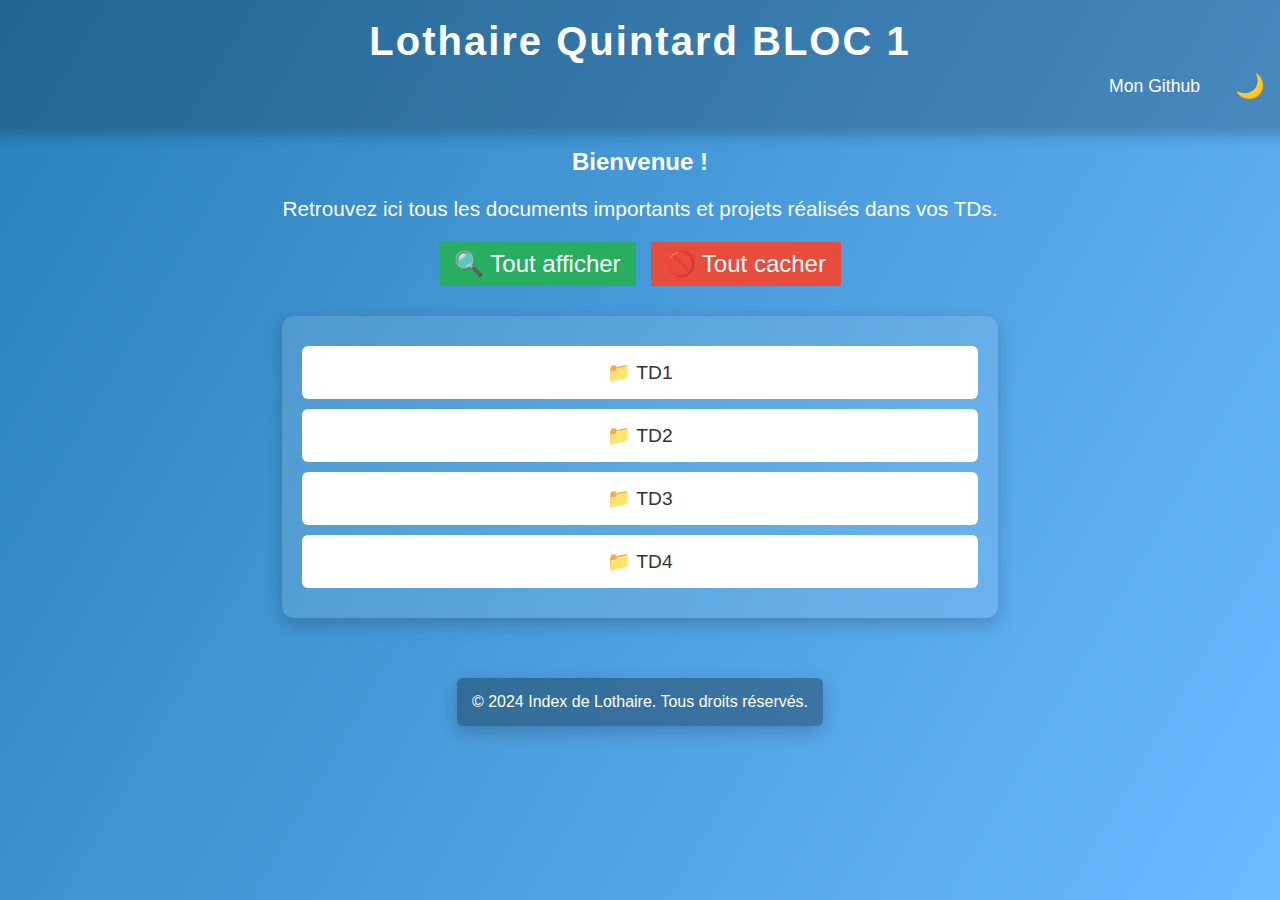
<file: docs/index.html>
<!DOCTYPE html>
<html lang="fr">
<head>
  <meta charset="UTF-8">
  <meta name="viewport" content="width=device-width, initial-scale=1.0">
  <title>Index de Cours SLAM</title>
  <link rel="stylesheet" href="./assets/css/index/index.css">
</head>
<body>

  <header>
    <div class="header-container">
      <div class="profile">
        <h1>Lothaire Quintard BLOC 1</h1>
      </div>
      <nav>
        <a href="https://github.com/Bozo9710" id="link1" target="_blank" rel="noopener noreferrer">Mon Github</a>
        <!-- Boutons mode nuit/jour -->
        <button id="modeToggle" onclick="toggleMode()" aria-label="Toggle night mode">🌙</button>
      </nav>
    </div>
  </header>

  <main>
    <section class="intro">
      <h2>Bienvenue !</h2>
      <p class="typing">Retrouvez ici tous les documents importants et projets réalisés dans vos TDs.</p>
    </section>

    <div class="buttons">
      <button id="btnAfficher" onclick="btnToutAfficher()">🔍 Tout afficher</button>
      <button id="btnCacherTout" onclick="btnRienAfficher()">🚫 Tout cacher</button>
    </div>

    <section class="folders">
      <div class="folder" onclick="toggleProjects('td1')">📁 TD1</div>
      <ul id="td1" class="projects">
        <li><a href="https://github.com/Bozo9710/B1/blob/main/docs/pages/td1/MethodeGETetPOST.md">Questions</a></li>
      </ul>

      <div class="folder" onclick="toggleProjects('td2')">📁 TD2</div>
      <ul id="td2" class="projects">
        <li><a href="./pages/td2/mention-légales.html">Mentions légales</a></li>
        <li><a href="./pages/td2/pata-a-crepe.html">Pâtes à crêpes</a></li>
        <li><a href="./pages/td2/status-juridique.html">Status Juridique</a></li>
      </ul>

      <div class="folder" onclick="toggleProjects('td3')">📁 TD3</div>
      <ul id="td3" class="projects">
        <li><a href="./pages/td3/conseil-gestion.html">Conseil Gestion</a></li>
        <li><a href="./pages/td3/Blog.html">Blog</a></li>
        <li><a href="./pages/td3/A Propos de nous.html">A Propos de nous</a></li>
      </ul>

      <div class="folder" onclick="toggleProjects('td4')">📁 TD4</div>
      <ul id="td4" class="projects">
        <li><a href="./../docs/pages/td4/calculatrice.html">Calculatrice</a></li>
        <li><a href="./pages/td4/todolist.html">ToDoList</a></li>
        <li><a href="./pages/td4/Exercices.html">Exercices</a></li>
      </ul>
    </section>                                                                          
  </main>                                                                         

  <footer>
    <p>&copy; 2024 Index de Lothaire. Tous droits réservés.</p>
  </footer>

  <script>
    // Toggle affichage des projets
    function toggleProjects(tdId) {
      const projectsList = document.getElementById(tdId);
      projectsList.style.display = projectsList.style.display === "none" || projectsList.style.display === "" ? "block" : "none";
    }

    // Tout afficher
    function btnToutAfficher() {
      const allProjects = document.querySelectorAll(".projects");
      allProjects.forEach(project => (project.style.display = "block"));
    }

    // Tout cacher
    function btnRienAfficher() {
      const allProjects = document.querySelectorAll(".projects");
      allProjects.forEach(project => (project.style.display = "none"));
    }

    // Mode Nuit/Mode Jour
    function toggleMode() {
      var body = document.body;
      var button = document.getElementById('modeToggle');
      
      body.classList.toggle('dark-mode');
      
      if (body.classList.contains('dark-mode')) {
        button.textContent = "🌞"; // Emote pour mode jour
      } else {
        button.textContent = "🌙"; // Emote pour mode nuit
      }
    }
  </script>

</body>
</html>
</file>
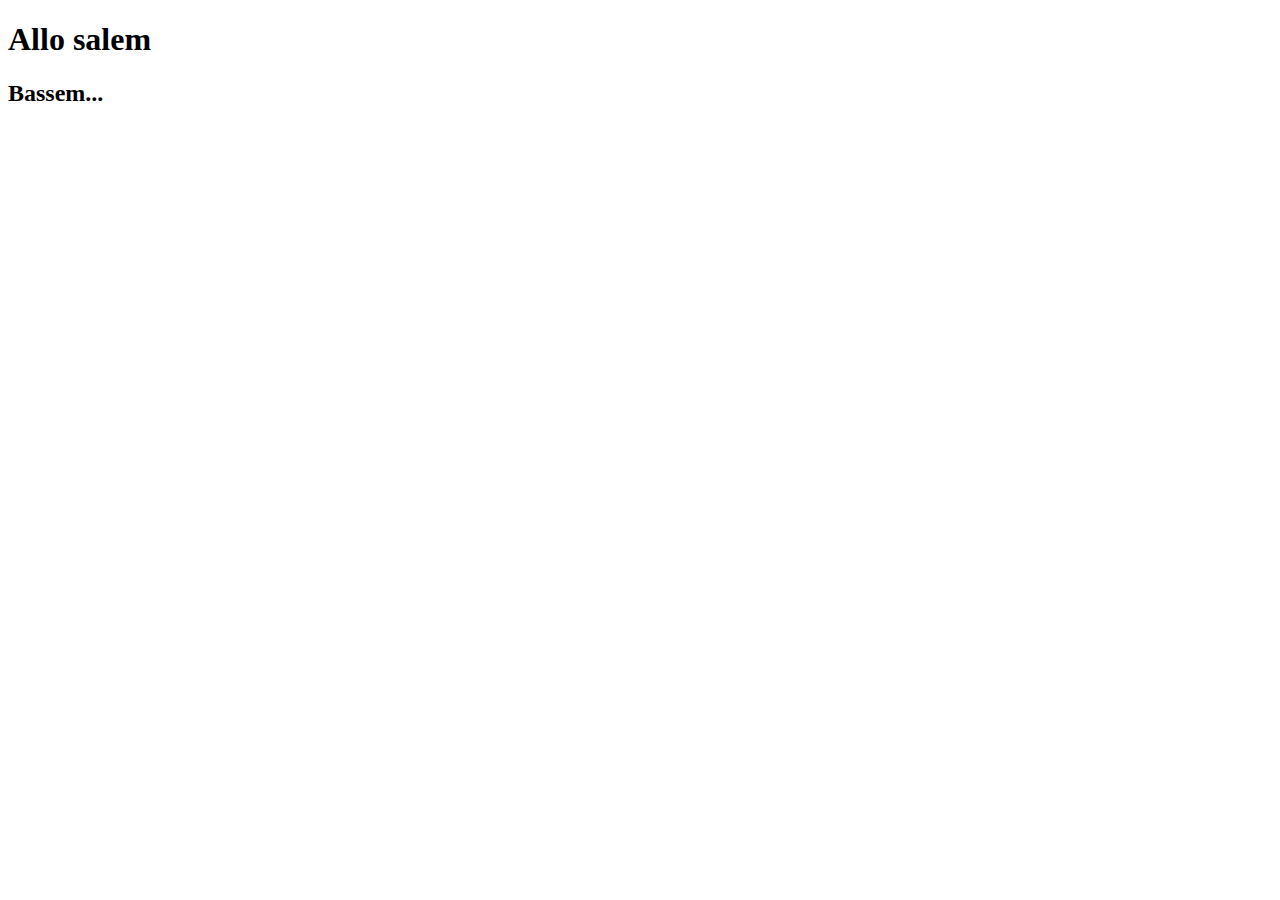
<file: docs(td2)/pages/index.html>
<!doctype html>
<html lang="fr">
<head>
    <meta charset="UTF-8">
    <meta name="viewport" content="width=device-width, user-scalable=no, initial-scale=1.0, maximum-scale=1.0, minimum-scale=1.0">
    <meta http-equiv="X-UA-Compatible" content="ie=edge">
    <title>Web local</title>
</head>
<body>
    <h1>Allo salem
	</h1>
	<h2>Bassem...</h2>
</body>
</html>
</file>
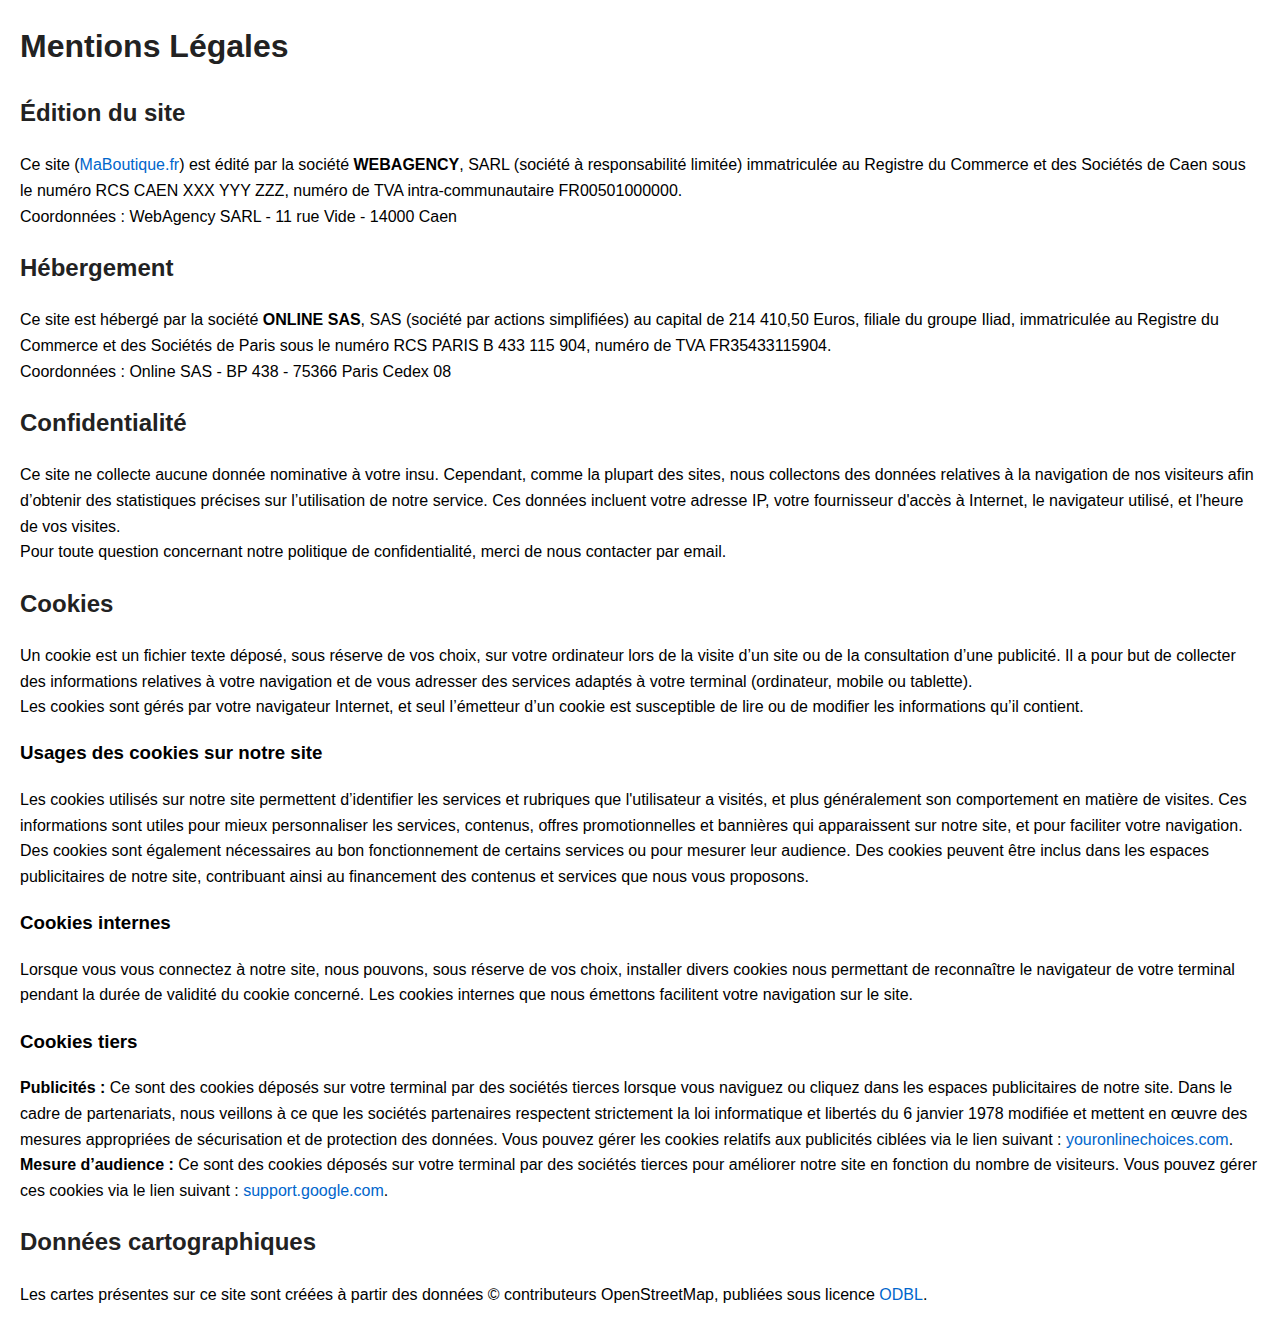
<file: docs/pages/td2/mention-légales.html>
<!DOCTYPE html>
<html lang="fr">
<head>
    <meta charset="UTF-8">
    <meta name="viewport" content="width=device-width, initial-scale=1.0">
    <title>Mentions Légales</title>
    <style>
        body {
            font-family: Arial, sans-serif;
            line-height: 1.6;
            margin: 20px;
        }
        h1, h2 {
            color: #222;
        }
        p {
            margin: 10px 0;
        }
        a {
            color: #0066cc;
            text-decoration: none;
        }
        a:hover {
            text-decoration: underline;
        }
    </style>
</head>
<body>
    <h1>Mentions Légales</h1>

    <h2>Édition du site</h2>
    <p>
        Ce site (<a href="http://www.maboutique.fr">MaBoutique.fr</a>) est édité par la société <strong>WEBAGENCY</strong>, SARL (société à responsabilité limitée) immatriculée au Registre du Commerce et des Sociétés de Caen sous le numéro RCS CAEN XXX YYY ZZZ, numéro de TVA intra-communautaire FR00501000000.<br>
        Coordonnées : WebAgency SARL - 11 rue Vide - 14000 Caen
    </p>

    <h2>Hébergement</h2>
    <p>
        Ce site est hébergé par la société <strong>ONLINE SAS</strong>, SAS (société par actions simplifiées) au capital de 214 410,50 Euros, filiale du groupe Iliad, immatriculée au Registre du Commerce et des Sociétés de Paris sous le numéro RCS PARIS B 433 115 904, numéro de TVA FR35433115904.<br>
        Coordonnées : Online SAS - BP 438 - 75366 Paris Cedex 08
    </p>

    <h2>Confidentialité</h2>
    <p>
        Ce site ne collecte aucune donnée nominative à votre insu. Cependant, comme la plupart des sites, nous collectons des données relatives à la navigation de nos visiteurs afin d’obtenir des statistiques précises sur l’utilisation de notre service. Ces données incluent votre adresse IP, votre fournisseur d'accès à Internet, le navigateur utilisé, et l'heure de vos visites.<br>
        Pour toute question concernant notre politique de confidentialité, merci de nous contacter par email.
    </p>

    <h2>Cookies</h2>
    <p>
        Un cookie est un fichier texte déposé, sous réserve de vos choix, sur votre ordinateur lors de la visite d’un site ou de la consultation d’une publicité. Il a pour but de collecter des informations relatives à votre navigation et de vous adresser des services adaptés à votre terminal (ordinateur, mobile ou tablette).<br>
        Les cookies sont gérés par votre navigateur Internet, et seul l’émetteur d’un cookie est susceptible de lire ou de modifier les informations qu’il contient.
    </p>

    <h3>Usages des cookies sur notre site</h3>
    <p>
        Les cookies utilisés sur notre site permettent d’identifier les services et rubriques que l'utilisateur a visités, et plus généralement son comportement en matière de visites. Ces informations sont utiles pour mieux personnaliser les services, contenus, offres promotionnelles et bannières qui apparaissent sur notre site, et pour faciliter votre navigation.<br>
        Des cookies sont également nécessaires au bon fonctionnement de certains services ou pour mesurer leur audience. Des cookies peuvent être inclus dans les espaces publicitaires de notre site, contribuant ainsi au financement des contenus et services que nous vous proposons.
    </p>

    <h3>Cookies internes</h3>
    <p>
        Lorsque vous vous connectez à notre site, nous pouvons, sous réserve de vos choix, installer divers cookies nous permettant de reconnaître le navigateur de votre terminal pendant la durée de validité du cookie concerné. Les cookies internes que nous émettons facilitent votre navigation sur le site.
    </p>

    <h3>Cookies tiers</h3>
    <p>
        <strong>Publicités :</strong> Ce sont des cookies déposés sur votre terminal par des sociétés tierces lorsque vous naviguez ou cliquez dans les espaces publicitaires de notre site. Dans le cadre de partenariats, nous veillons à ce que les sociétés partenaires respectent strictement la loi informatique et libertés du 6 janvier 1978 modifiée et mettent en œuvre des mesures appropriées de sécurisation et de protection des données. Vous pouvez gérer les cookies relatifs aux publicités ciblées via le lien suivant : <a href="http://youronlinechoices.com">youronlinechoices.com</a>.<br>
        <strong>Mesure d’audience :</strong> Ce sont des cookies déposés sur votre terminal par des sociétés tierces pour améliorer notre site en fonction du nombre de visiteurs. Vous pouvez gérer ces cookies via le lien suivant : <a href="https://support.google.com">support.google.com</a>.
    </p>

    <h2>Données cartographiques</h2>
    <p>
        Les cartes présentes sur ce site sont créées à partir des données © contributeurs OpenStreetMap, publiées sous licence <a href="https://www.openstreetmap.org/copyright">ODBL</a>.
    </p>
</body>
</html>
</file>
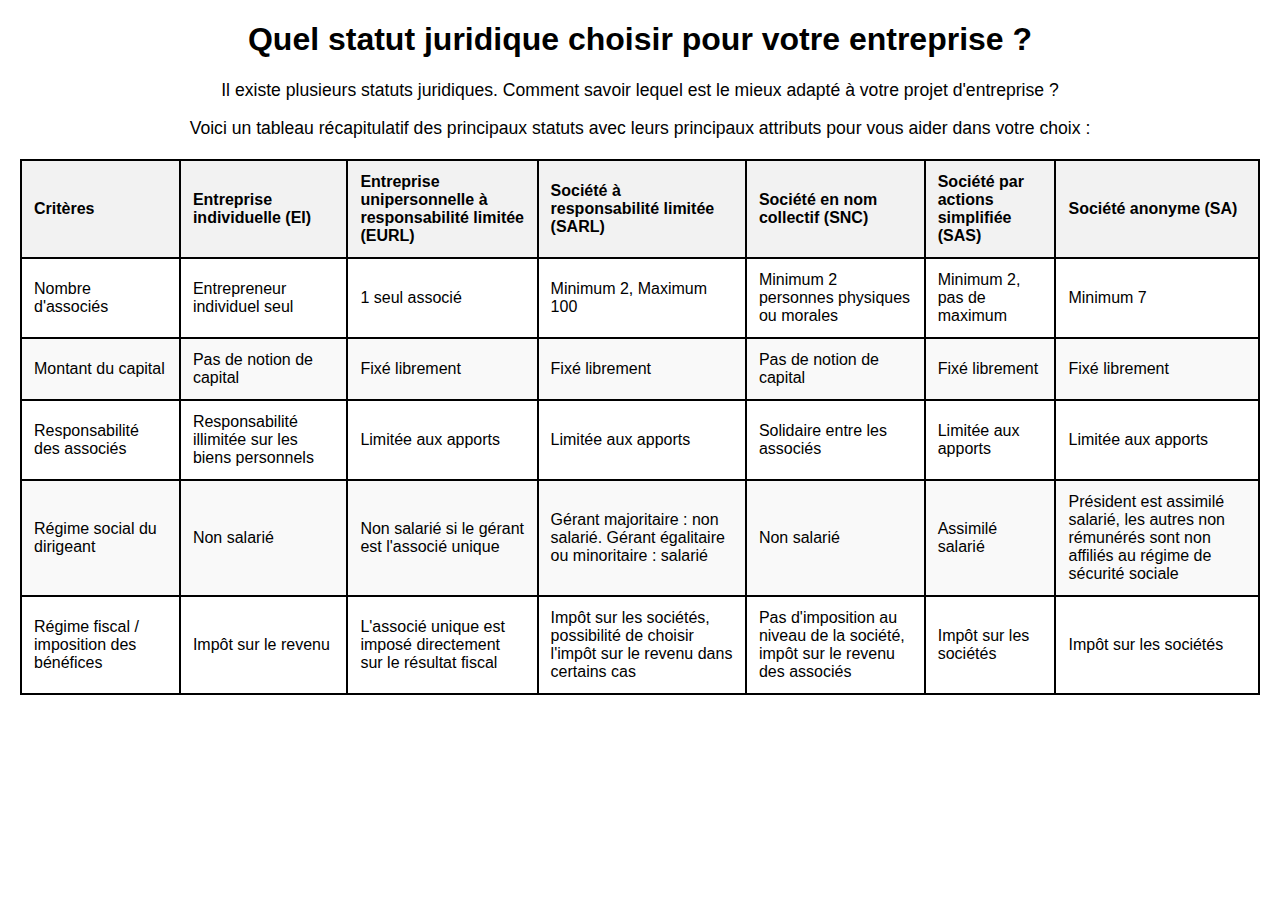
<file: docs/pages/td2/status-juridique.html>
<!DOCTYPE html>
<html lang="fr">
<head>
    <meta charset="UTF-8">
    <meta name="viewport" content="width=device-width, initial-scale=1.0">
    <title>Statut juridique de l'entreprise</title>
    <link rel="stylesheet" href="./../../assets/css/td2/status-juridique.css">
</head>
<body>
    <h1>Quel statut juridique choisir pour votre entreprise ?</h1>
    <p>Il existe plusieurs statuts juridiques. Comment savoir lequel est le mieux adapté à votre projet d'entreprise ?</p>
    <p>Voici un tableau récapitulatif des principaux statuts avec leurs principaux attributs pour vous aider dans votre choix :</p>
    <table>
        <thead>
            <tr>
                <th>Critères</th>
                <th>Entreprise individuelle (EI)</th>
                <th>Entreprise unipersonnelle à responsabilité limitée (EURL)</th>
                <th>Société à responsabilité limitée (SARL)</th>
                <th>Société en nom collectif (SNC)</th>
                <th>Société par actions simplifiée (SAS)</th>
                <th>Société anonyme (SA)</th>
            </tr>
        </thead>
        <tbody>
            <tr>
                <td>Nombre d'associés</td>
                <td>Entrepreneur individuel seul</td>
                <td>1 seul associé</td>
                <td>Minimum 2, Maximum 100</td>
                <td>Minimum 2 personnes physiques ou morales</td>
                <td>Minimum 2, pas de maximum</td>
                <td>Minimum 7</td>
            </tr>
            <tr>
                <td>Montant du capital</td>
                <td>Pas de notion de capital</td>
                <td>Fixé librement</td>
                <td>Fixé librement</td>
                <td>Pas de notion de capital</td>
                <td>Fixé librement</td>
                <td>Fixé librement</td>
            </tr>
            <tr>
                <td>Responsabilité des associés</td>
                <td>Responsabilité illimitée sur les biens personnels</td>
                <td>Limitée aux apports</td>
                <td>Limitée aux apports</td>
                <td>Solidaire entre les associés</td>
                <td>Limitée aux apports</td>
                <td>Limitée aux apports</td>
            </tr>
            <tr>
                <td>Régime social du dirigeant</td>
                <td>Non salarié</td>
                <td>Non salarié si le gérant est l'associé unique</td>
                <td>Gérant majoritaire : non salarié. Gérant égalitaire ou minoritaire : salarié</td>
                <td>Non salarié</td>
                <td>Assimilé salarié</td>
                <td>Président est assimilé salarié, les autres non rémunérés sont non affiliés au régime de sécurité sociale</td>
            </tr>
            <tr>
                <td>Régime fiscal / imposition des bénéfices</td>
                <td>Impôt sur le revenu</td>
                <td>L'associé unique est imposé directement sur le résultat fiscal</td>
                <td>Impôt sur les sociétés, possibilité de choisir l'impôt sur le revenu dans certains cas</td>
                <td>Pas d'imposition au niveau de la société, impôt sur le revenu des associés</td>
                <td>Impôt sur les sociétés</td>
                <td>Impôt sur les sociétés</td>
            </tr>
        </tbody>
    </table>
</body>
</html>
</file>
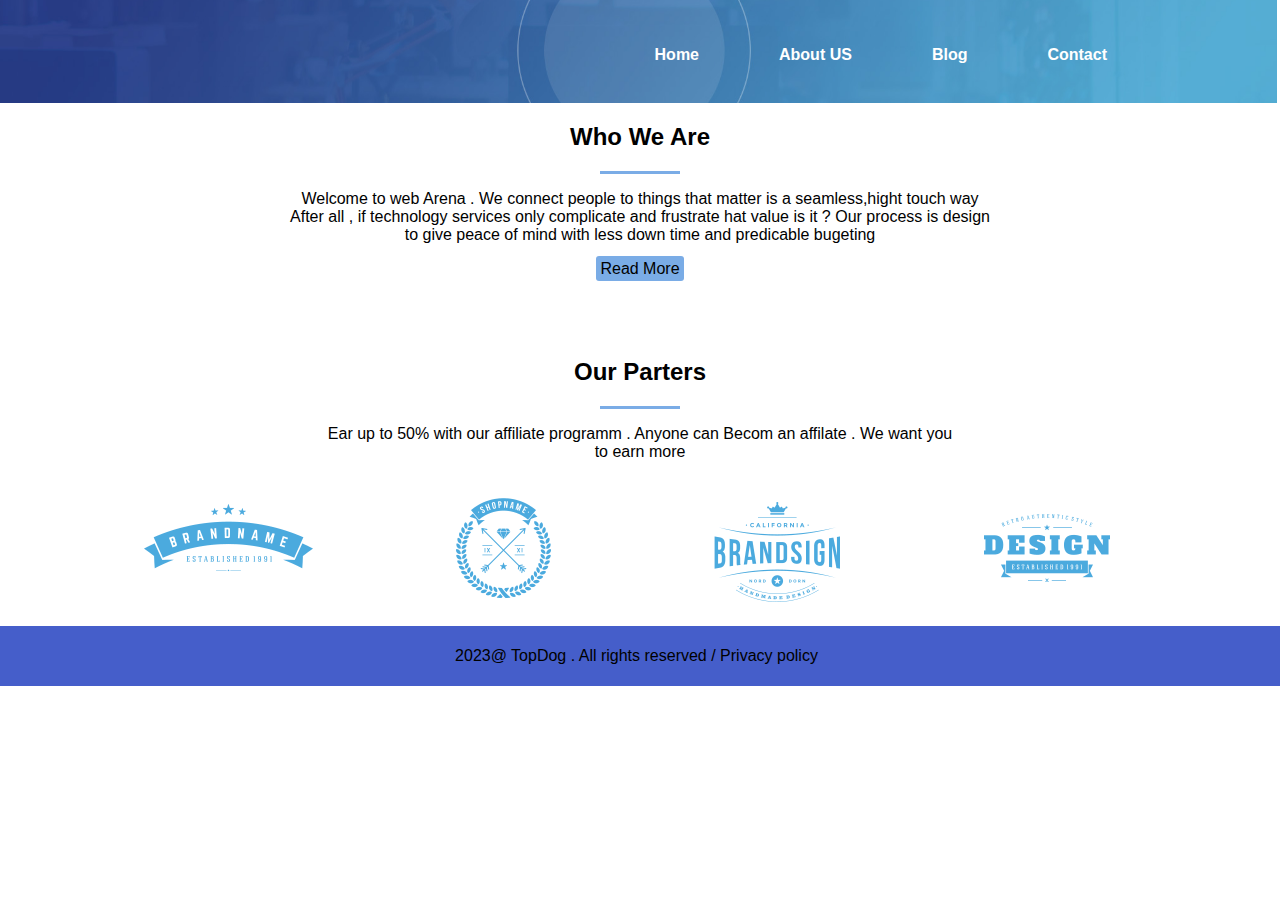
<file: docs/pages/td3/A Propos de nous.html>
<!DOCTYPE html>
<html lang ="fr">

<head>

<meta charset="utf-8">
<title>Blog de lothaire</title>
<link rel="stylesheet" href="../../assets/css/td3/td3.1.css">
<link rel="stylesheet" href="https://cdnjs.cloudflare.com/ajax/libs/font-awesome/6.6.0/css/all.min.css" integrity="sha512-Kc323vGBEqzTmouAECnVceyQqyqdsSiqLQISBL29aUW4U/M7pSPA/gEUZQqv1cwx4OnYxTxve5UMg5GT6L4JJg==" crossorigin="anonymous" referrerpolicy="no-referrer" />
<link href="https://fonts.googleapis.com/css2?family=Bebas+Neue&family=Montserrat:ital,wght@0,100..900;1,100..900&display=swap">
</head> 

<body>

    <header>
        <div class="logo1" src="./../../assets/image/logo.png">
        </div>
        <nav>
            <ul>
                <li><a href="">Home</a></li>
                <li><a href="./A Propos de nous.html">About US</a></li>
                <li><a href="./Blog.html">Blog</a></li>
                <li><a href="">Contact</a></li>
                <a href=""><i class="fa-solid fa-magnifying-glass"></i></a>
                <a href=""><i class="fa-solid fa-user"></i></a>
            </ul>
        </nav>

    </header>
    <section class="a1">
        <h2> Who We Are</h2>
        <hr class="ligne">
        <p>     Welcome to web Arena . We connect people to things that matter is a seamless,hight touch way<br>
                After all , if technology services only complicate and frustrate hat value is it ? Our process is design <br>
                to give peace of mind with less down time and predicable bugeting
        </p>
        <button: class="button" > Read More </button>
    </section>

    <section class="a2">
        <h2> Our Parters</h2>
        <hr class="ligne">
        <p>Ear up to 50% with our affiliate programm . Anyone can Becom an affilate . We want you <br>
            to earn more
        </p>

        <div class="logos">
            <img class="parters-logo" src="../../assets/image/partner-1.png">
            <img class="parters-logo" src="../../assets/image/partner-2.png">
            <img class="parters-logo" src="../../assets/image/partner-3.png">
            <img class="parters-logo" src="../../assets/image/partner-4.png">

        </div>

    </section>

    <footer>
        <p>2023@ TopDog . All rights reserved / Privacy policy</p>

    </footer>

</body>

</html>











</html>
</file>
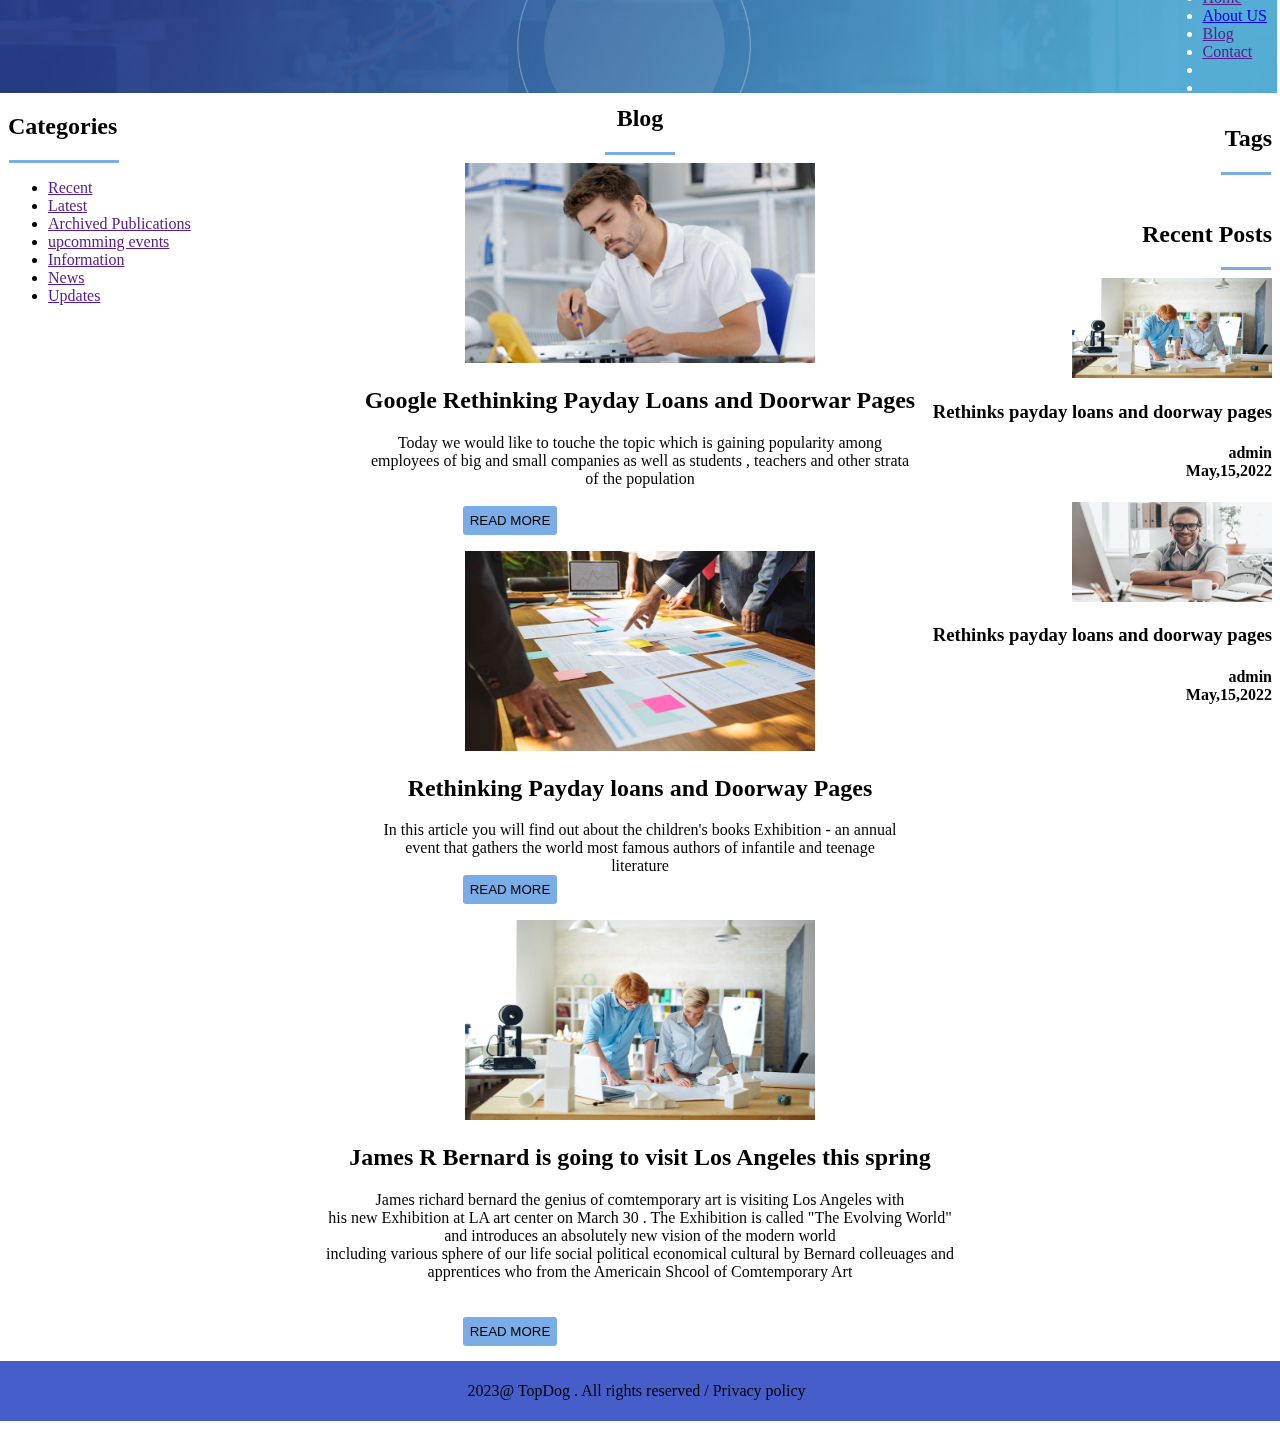
<file: docs/pages/td3/Blog.html>
<!DOCTYPE html>
<html lang ="fr">

<head>
    
<meta charset="utf-8">
<title>Web Arena BLog</title>
<link rel="stylesheet" href="../../assets/css/td3/blog css.css">
<link href="https://fonts.googleapis.com/css2?family=Bebas+Neue&family=Montserrat:ital,wght@0,100..900;1,100..900&display=swap">
<link rel="stylesheet" href="https://cdnjs.cloudflare.com/ajax/libs/font-awesome/6.6.0/css/all.min.css" integrity="sha512-Kc323vGBEqzTmouAECnVceyQqyqdsSiqLQISBL29aUW4U/M7pSPA/gEUZQqv1cwx4OnYxTxve5UMg5GT6L4JJg==" crossorigin="anonymous" referrerpolicy="no-referrer" />

</head>

<body>

<header>
    <div class="logo1" src="./../../assets/image/logo.png">
    </div>
    <nav>
        <ul>
            <li><a href="">Home</a></li>
            <li><a href="./A Propos de nous.html">About US</a></li>
            <li><a href="">Blog</a></li>
            <li><a href="">Contact</a></li>
            <li><a href=""><i class="fa-solid fa-magnifying-glass"></i></a></li>
            <li><a href=""><i class="fa-solid fa-user"></i></a></li>
        </ul>
    </nav>
</header>


<section class="categories">
<h2>Categories</h2>
<hr class="lignegauche">
<nav>
    <ul>
        <li><a href="">Recent</a></li>
        <li><a href="">Latest</a></li>
        <li><a href="">Archived Publications</a></li>
        <li><a href="">upcomming events</a></li>
        <li><a href="">Information</a></li>
        <li><a href="">News</a></li>
        <li><a href="">Updates</a></li>

    </ul>
</nav>
</section> 

<section class="tags">
    <h2>Tags</h2>
    <hr class="lignedroite">
    <br>
    <h2>Recent Posts</h2>
    <hr class="lignedroite">
    <img class="imageG1"src="./../../assets/image/blog-img5.jpg">
    <h3>Rethinks payday loans and doorway pages</h3>
    <h4>admin<br>May,15,2022</h4>
    <img class="imageG1"src="./../../assets/image/blog-img7.jpg">
    <h3>Rethinks payday loans and doorway pages</h3>
    <h4>admin<br>May,15,2022</h4>
    
    
</section>



<section class="blog"> 
    <h2>Blog</h2>

    <hr class="lignemillieu">

    <img class="image1" src="./../../../docs/assets/image/blog-img6.jpg">

    <br>

    <h2>Google Rethinking Payday Loans and Doorwar Pages</h2>

    <p>Today we would like to touche the topic which is gaining popularity among <br>
    employees of big and small companies as well as students , teachers and other strata<br>
    of the population<br>

    <br>

    <button class="buttonreadmore">READ MORE</button>

    </p>

    <img class="image1" src="./../../../docs/assets/image/blog-img8.jpg">

    <br>

    <h2>Rethinking Payday loans and Doorway Pages</h2>

    <p>In this article you will find out about the children's books Exhibition - an annual<br>
    event that gathers the world most famous authors of infantile and teenage<br>
    literature
    <br>
    <button class="buttonreadmore">READ MORE</button>
    </p>
    <img class="image1" src="./../../../docs/assets/image/blog-img5.jpg">
    <br>
    <h2>James R Bernard is going to visit Los Angeles this spring</h2>

    <p>James richard bernard the genius of comtemporary art is visiting Los Angeles with <br>
    his new Exhibition at LA art center on March 30 . The Exhibition is called "The Evolving World"<br>
    and introduces an absolutely new vision of the modern world<br>
    including various sphere of our life social political economical cultural by Bernard colleuages and <br>
    apprentices who from the Americain Shcool of Comtemporary Art<br>
    <br>
    <br>
    <button class="buttonreadmore">READ MORE</button>
    </p>
</section>

 
    

<footer>
    <p>2023@ TopDog . All rights reserved / Privacy policy</p>

</footer>








</body>
</file>
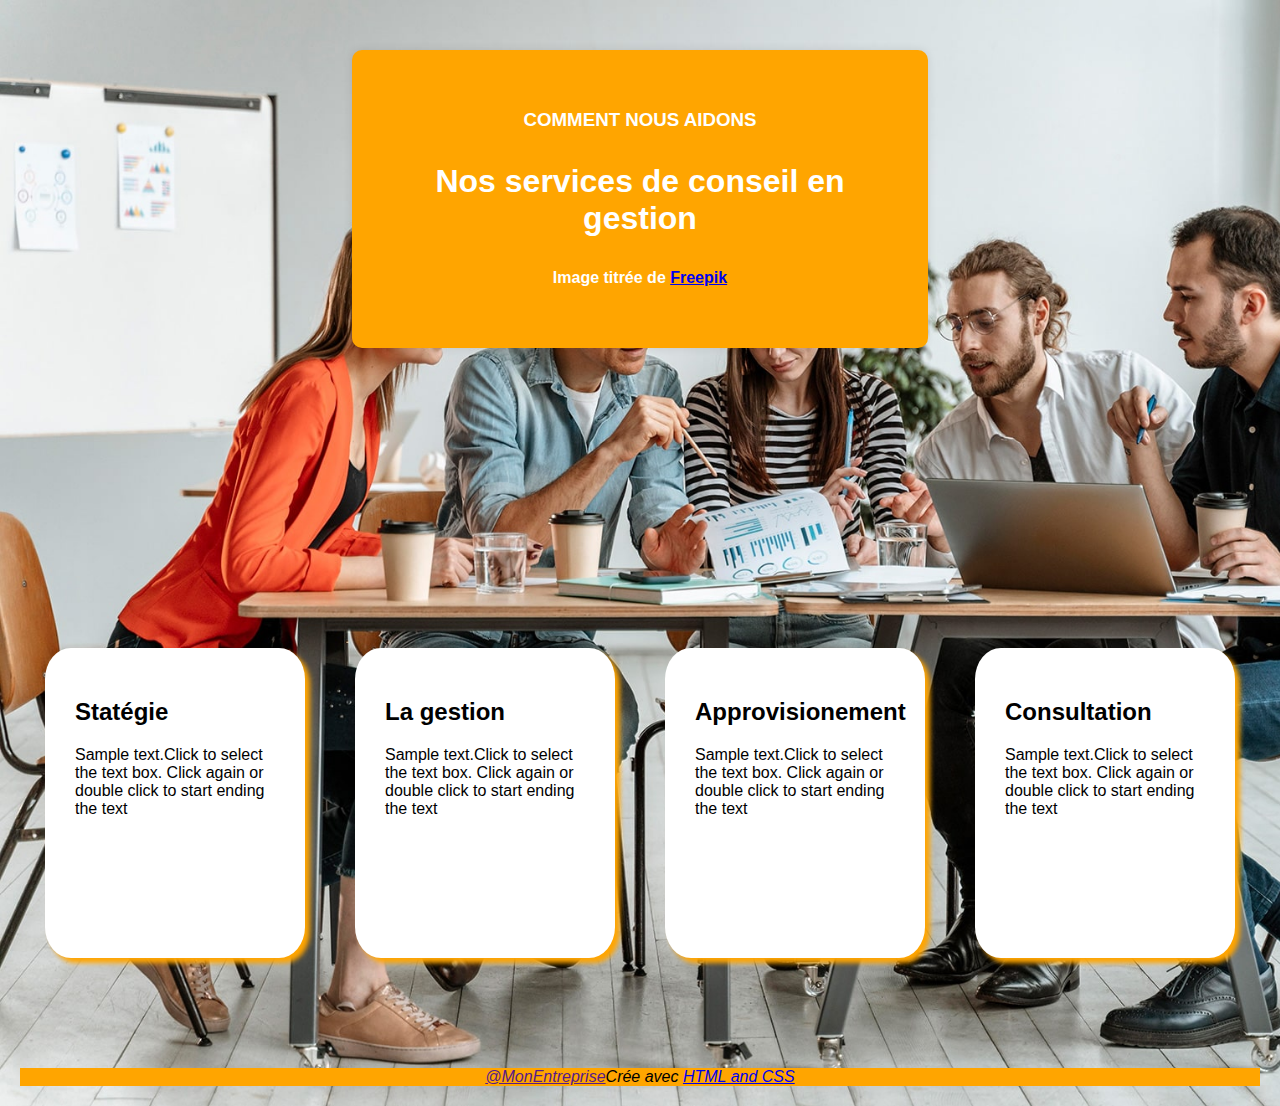
<file: docs/pages/td3/conseil-gestion.html>
<!DOCTYPE html>
<html lang ="fr">
  <head>
  <meta charset="utf-8">
    
<link rel="stylesheet" href="https://cdnjs.cloudflare.com/ajax/libs/font-awesome/6.6.0/css/all.min.css" integrity="sha512-Kc323vGBEqzTmouAECnVceyQqyqdsSiqLQISBL29aUW4U/M7pSPA/gEUZQqv1cwx4OnYxTxve5UMg5GT6L4JJg==" crossorigin="anonymous" referrerpolicy="no-referrer" />
  <title>Conseil de Gestion</title>
<link rel="stylesheet" href="../../assets/css/td3/td3.css">
<link href="https://fonts.googleapis.com/css2?family=Bebas+Neue&family=Montserrat:ital,wght@0,100..900;1,100..900&display=swap">


</head>
<body class="imagetravailleurs">

<div class ="services-conseil">
  <h3><p>COMMENT NOUS AIDONS</p></h3>
  <h1><p>Nos services de conseil en gestion</p></h1>
  <h4><p>Image titrée de <a href="https://fr.freepik.com/">Freepik</a></p></h4>
</div>

<div class="Bulle">
  <div class="Bulle1">
    <i class="fa-solid fa-phone"></i>
    <h2> Statégie</h2>
    <p>Sample text.Click to select the text box. Click again or double click to start ending the text</p>
  </div>

  <div class="Bulle2">
    <i class="fa-solid fa-person"></i>
    <h2> La gestion</h2>
    <p>Sample text.Click to select the text box. Click again or double click to start ending the text</p>
  </div>
  <div class="Bulle3">
    <i class="fa-solid fa-cart-shopping"></i>
    <h2> Approvisionement</h2>
    <p>Sample text.Click to select the text box. Click again or double click to start ending the text</p>
  </div>
  <div class="Bulle4">
    <i class="fa-solid fa-bullseye"></i>
    <h2> Consultation</h2>
    <p>Sample text.Click to select the text box. Click again or double click to start ending the text</p>
  </div>
</div>
<footer>
<p><a href="">@MonEntreprise</a>Crée avec <a href="https://fr.wikipedia.org/wiki/Hypertext_Markup_Language">HTML and CSS</a></p>


</footer>

</body>

</html>
</file>
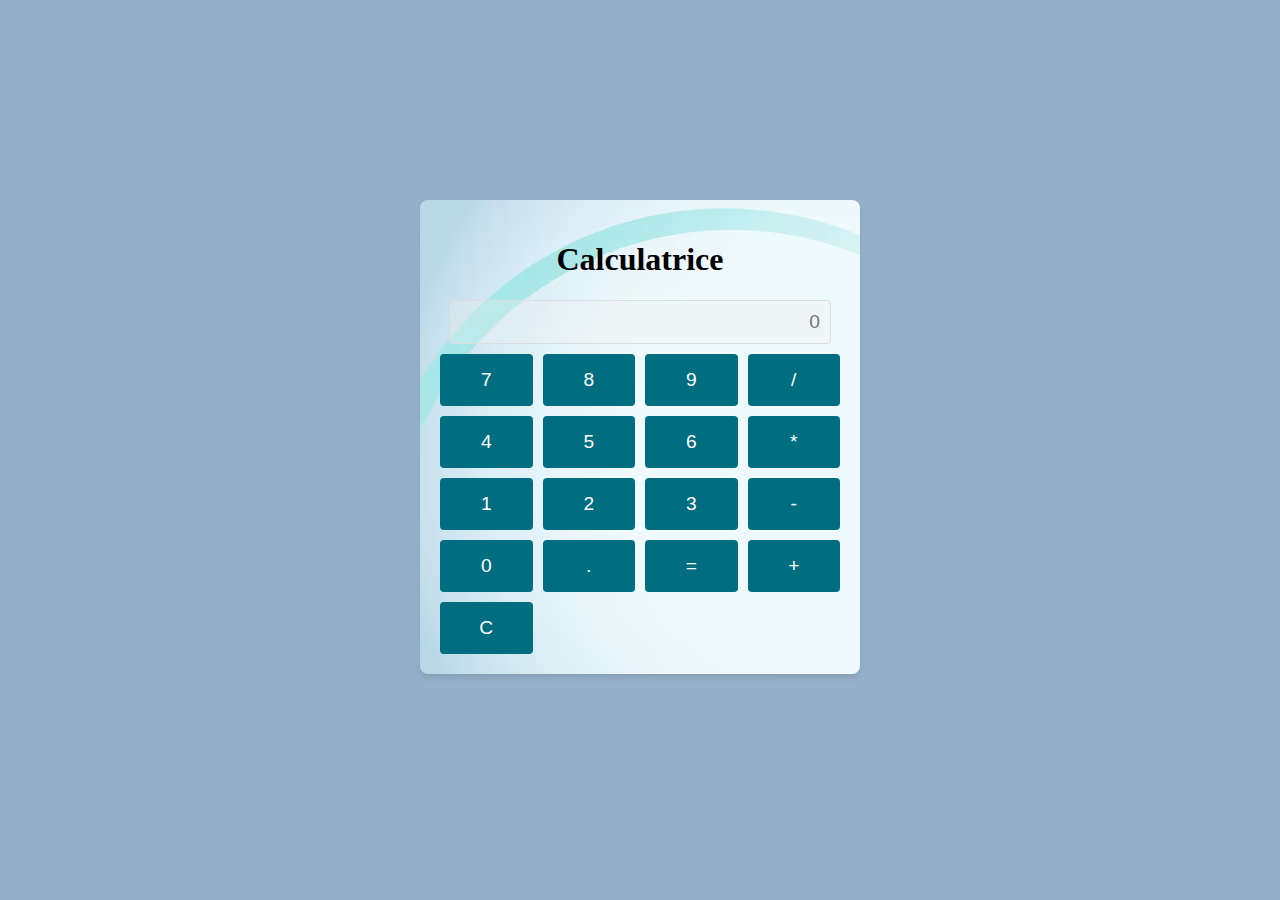
<file: docs/pages/td4/calculatrice.html>
<!DOCTYPE html>
<html lang="fr">
<head>
    <meta charset="UTF-8">
    <meta name="viewport" content="width=device-width, initial-scale=1.0">
    <title>Calculatrice TD4 </title>
    <link rel="stylesheet" href="./../../assets/css/td4/calculatrice.css">
</head>
<body>
    <div class="calculatrice">
        <h1>Calculatrice</h1>
        <input type="text" id="ecran" placeholder="0" disabled>
        <div class="boutons">
            <button onclick="ajouterValeur('7')">7</button>
            <button onclick="ajouterValeur('8')">8</button>
            <button onclick="ajouterValeur('9')">9</button>
            <button onclick="ajouterValeur('/')">/</button>
            <button onclick="ajouterValeur('4')">4</button>
            <button onclick="ajouterValeur('5')">5</button>
            <button onclick="ajouterValeur('6')">6</button>
            <button onclick="ajouterValeur('*')">*</button>
            <button onclick="ajouterValeur('1')">1</button>
            <button onclick="ajouterValeur('2')">2</button>
            <button onclick="ajouterValeur('3')">3</button>
            <button onclick="ajouterValeur('-')">-</button>
            <button onclick="ajouterValeur('0')">0</button>
            <button onclick="ajouterValeur('.')">.</button>
            <button onclick="calculer()">=</button>
            <button onclick="ajouterValeur('+')">+</button>
            <button onclick="effacer()">C</button>
        </div>
    </div>

    <script src="./../../assets/js/td4/calculatrice.js">
        
    </script>
    
</body>
</html>
</file>
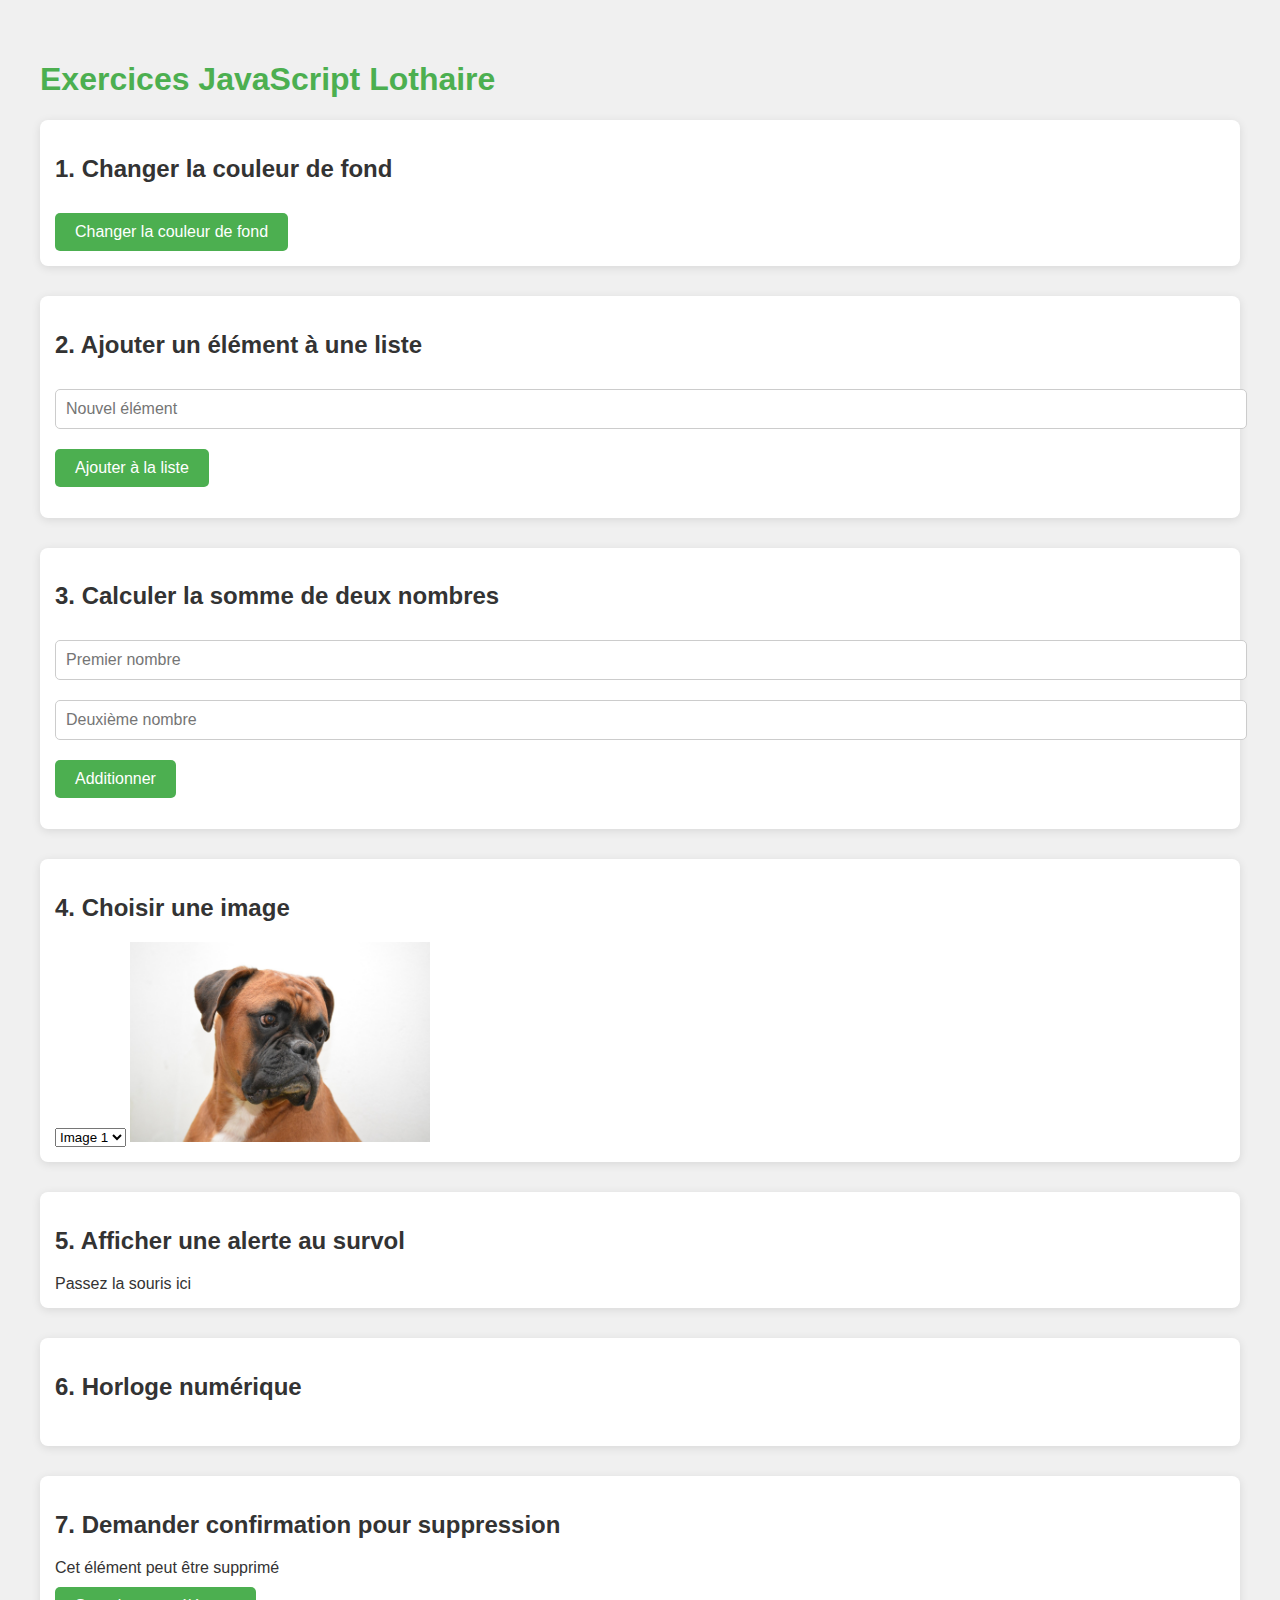
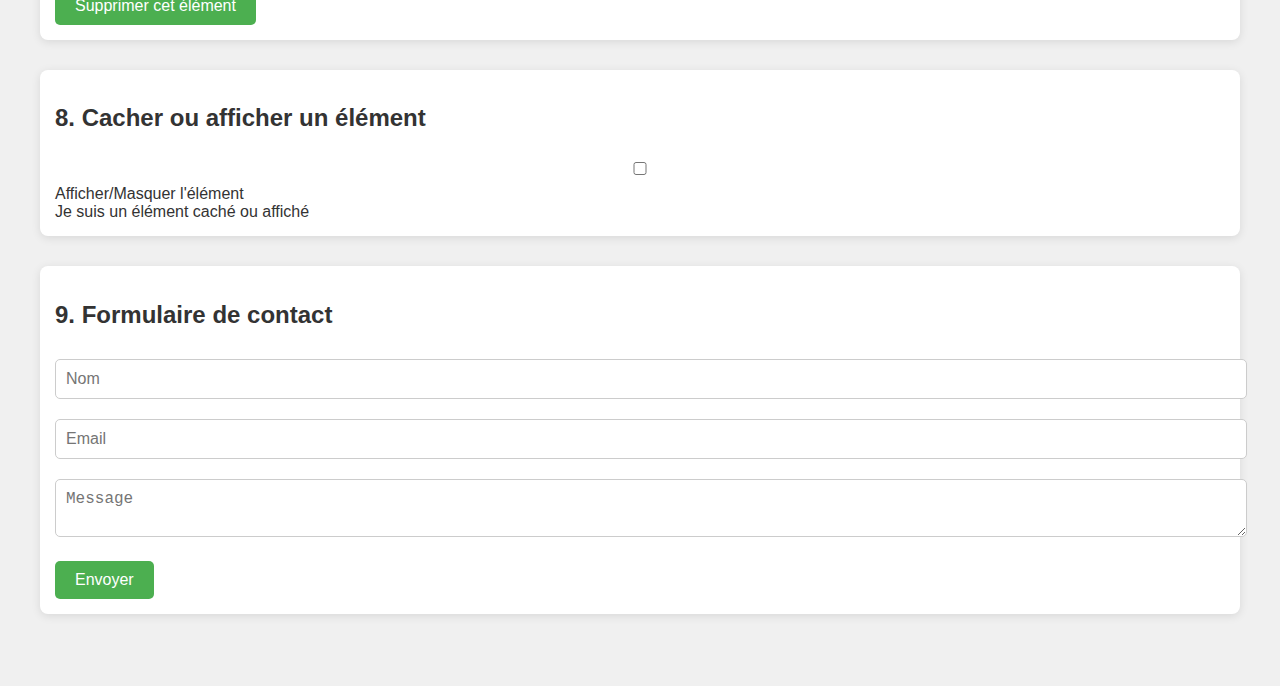
<file: docs/pages/td4/Exercices.html>
<!DOCTYPE html>
<html lang="fr">
<head>
  <meta charset="UTF-8">
  <meta name="viewport" content="width=device-width, initial-scale=1.0">
  <title>Exercices JavaScript</title>
  <link rel="stylesheet" href="./../../assets/css/td4/exercices.css">

</head>
<body>

  <h1>Exercices JavaScript Lothaire</h1>

  <!-- Exercice 1: Changer la couleur de fond -->
  <section>
    <h2>1. Changer la couleur de fond</h2>
    <button onclick="changeBackgroundColor()">Changer la couleur de fond</button>
  </section>

  <!-- Exercice 2: Ajouter un élément à une liste -->
  <section>
    <h2>2. Ajouter un élément à une liste</h2>
    <input type="text" id="newItem" placeholder="Nouvel élément">
    <button onclick="addToList()">Ajouter à la liste</button>
    <ul id="list"></ul>
  </section>

  <!-- Exercice 3: Calculer la somme de deux nombres -->
  <section>
    <h2>3. Calculer la somme de deux nombres</h2>
    <input type="number" id="num1" placeholder="Premier nombre">
    <input type="number" id="num2" placeholder="Deuxième nombre">
    <button onclick="calculateSum()">Additionner</button>
    <p id="result"></p>
  </section>

  <!-- Exercice 4: Afficher une image différente selon le choix -->
  <section>
    <h2>4. Choisir une image</h2>
    <select id="imageSelect" onchange="changeImage()">
      <option value="boxer.jpg">Image 1</option>
      <option value="malinois.jpg">Image 2</option>
    </select>
    <img id="imageDisplay" src="./../../assets/image/boxer.jpg" alt="Image" width="300">
  </section>

  <!-- Exercice 5: Afficher un message d'alerte sur le survol -->
  <section>
    <h2>5. Afficher une alerte au survol</h2>
    <div onmouseover="showAlert()">Passez la souris ici</div>
  </section>

  <!-- Exercice 6: Afficher une horloge numérique -->
  <section>
    <h2>6. Horloge numérique</h2>
    <p id="clock"></p>
  </section>

  <!-- Exercice 7: Demander confirmation pour suppression -->
  <section>
    <h2>7. Demander confirmation pour suppression</h2>
    <div id="elementToDelete">Cet élément peut être supprimé</div>
    <button onclick="deleteElement()">Supprimer cet élément</button>
  </section>

  <!-- Exercice 8: Afficher ou cacher un élément avec une case à cocher -->
  <section>
    <h2>8. Cacher ou afficher un élément</h2>
    <input type="checkbox" id="toggleCheckbox" onclick="toggleVisibility()"> Afficher/Masquer l'élément
    <div id="toggleElement">Je suis un élément caché ou affiché</div>
  </section>

  <!-- Exercice 9: Formulaire de contact -->
  <section>
    <h2>9. Formulaire de contact</h2>
    <form onsubmit="submitForm(event)">
      <input type="text" id="name" placeholder="Nom" required><br>
      <input type="email" id="email" placeholder="Email" required><br>
      <textarea id="message" placeholder="Message" required></textarea><br>
      <button type="submit">Envoyer</button>
    </form>
  </section>

  <script src="./../../assets/js/td4/exercices.js"></script>

</body>
</html>
</file>
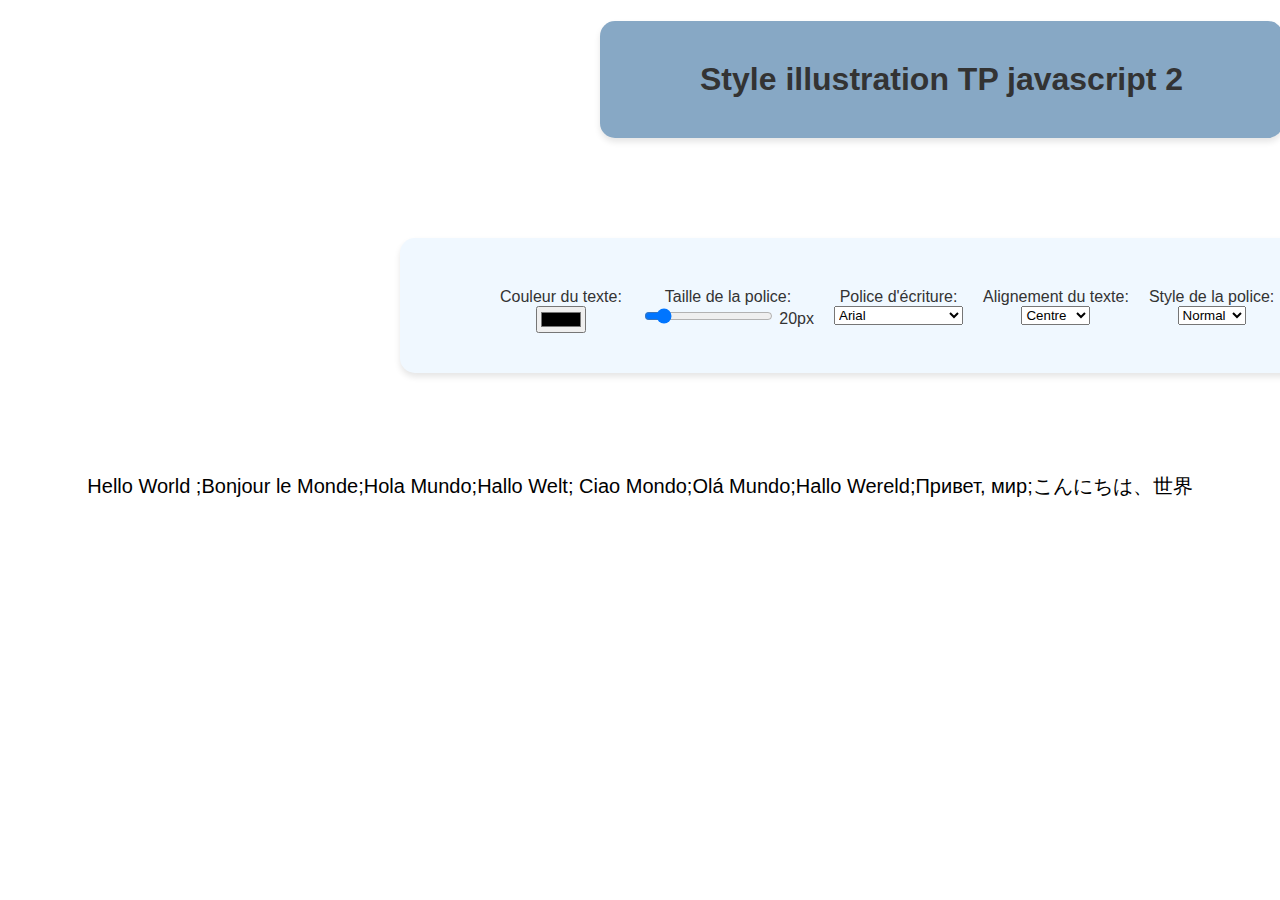
<file: docs/pages/td4/style-illustration.html>
<!DOCTYPE html>
<html lang="fr">
<head>
    <meta charset="UTF-8">
    <meta name="viewport" content="width=device-width, initial-scale=1.0">
    <title>Interface de Style de Texte</title>
    <link rel="stylesheet" href="./../../assets/css/td4/style-illustration.css">
    
</head>
<body>
    <h1>Style illustration TP javascript 2</h1>

    <div class="controls">
        <!-- Choisir la couleur du texte  -->
        <div class="">
            <label for="CouleurText">Couleur du texte:</label>
            <input type="color" id="CouleurText" value="#000000">
        </div>
        
        <!-- CHoisir la taille de mon texte -->
        <div class="">
            <label for="taille">Taille de la police:</label>
            <input type="range" id="taille" min="10" max="100" value="20">
            <span id="tailleValeur">20px</span>
        </div>

        <!--Choisir la police d'écriture-->
        <div class="">
            <label for="Police">Police d'écriture:</label>
            <select id="Police">
                <option value="Arial, Helvetica, sans-serif">Arial</option>
                <option value="'Courier New', Courier, monospace">Courrier New</option>
                <option value="'Times New Roman', Times, serif">Time New Roman</option>
            </select>
        </div>

        <!-- Chosir l'alignement du texte -->
        <div class="">
            <label for="AlignementText">Alignement du texte:</label>
            <select id="AlignementText">
                <option value="center">Centre</option>
                <option value="left">Gauche</option>
                <option value="right">Droite</option>
            </select>
        </div>

        <!-- Choisir le style de la police -->
        <div class="">
            <label for="StylePolice">Style de la police:</label>
            <select id="StylePolice">
                <option value="normal">Normal</option>
                <option value="italic">Italique</option>
                <option value="oblique">Oblique</option>
            </select>
        </div>

        <!-- Choisir le style du poids de la police -->
        <div class="">
            <label for="PoidsPolice">Poids de la police:</label>
            <select id="PoidsPolice">
                <option value="normal">Normal</option>
                <option value="bold">Gras</option>
                <option value="lighter">Léger</option>
            </select>
        </div>
    </div>

    <div class="mot" id="modt">
        Hello World ;Bonjour le Monde;Hola Mundo;Hallo Welt; Ciao Mondo;Olá Mundo;Hallo Wereld;Привет, мир;こんにちは、世界
    </div>
    <script src="./../../assets/js/td4/style-illustration.js"></script>
    
</body>
</html>
</file>
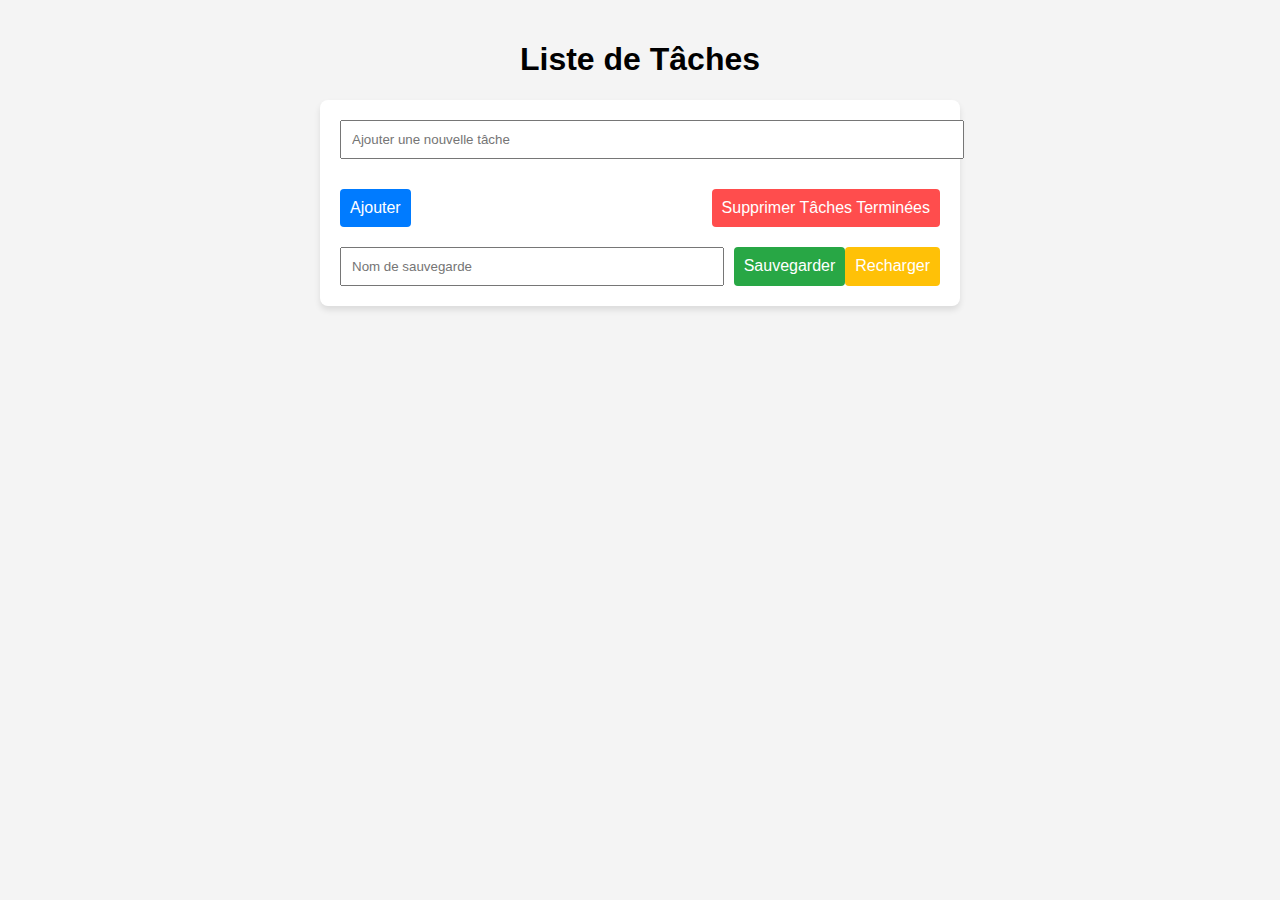
<file: docs/pages/td4/todolist.html>
<!DOCTYPE html>
<html lang="fr">
<head>
    <meta charset="UTF-8">
    <meta name="viewport" content="width=device-width, initial-scale=1.0">
    <title>Gestionnaire de Tâches</title>
    <link rel="stylesheet" href="../../assets/css/td4/todolist.css">
</head>
<body>
    <h1>Liste de Tâches</h1>
    <div class="container">
        <input type="text" id="new-task" placeholder="Ajouter une nouvelle tâche" style="width: 100%; padding: 10px; margin-bottom: 10px;">

        <ul id="task-list" class="task-list"></ul>

        <div class="controls">
            <button class="btn-add" onclick="addTask()">Ajouter</button>
            <button class="btn-delete" onclick="deleteCompleted()">Supprimer Tâches Terminées</button>
        </div>

        <div class="controls">
            <input type="text" id="save-name" placeholder="Nom de sauvegarde" style="flex: 1; padding: 10px; margin-right: 10px;">
            <button class="btn-save" onclick="saveTasks()">Sauvegarder</button>
            <button class="btn-load" onclick="loadTasks()">Recharger</button>
        </div>
    </div>

    <script src="./../../assets/js/td4/todolist.js">
        
    </script>
</body>
</html>
</file>
<file: docs/assets/css/index/index.css>
/* Global */
body {
    font-family: 'Roboto', sans-serif;
    margin: 0;
    padding: 0;
    background: linear-gradient(120deg, #2980b9, #6bb9ff); /* Gradient de bleu moderne */
    color: #fff;
    min-height: 100vh;
    display: flex;
    flex-direction: column;
    align-items: center; /* Centrer horizontalement */
    justify-content: center; /* Centrer verticalement */
    text-align: center; /* Centrer le texte */
    transition: background-color 0.3s, color 0.3s;
    overflow: hidden;
}

/* Mode Nuit */
body.dark-mode {
    background: #2c3e50;
    color: #ecf0f1;
}

/* Header */
header {
    width: 100%;
    text-align: center;
    padding: 20px 20px; /* Conserver le padding pour l'espacement interne */
    background: rgba(0, 0, 0, 0.2);
    box-shadow: 0 8px 12px rgba(0, 0, 0, 0.2);
    margin-top: -175px; /* Supprimer l'espace au-dessus du header */
}

header h1 {
    font-size: 2.5rem;
    margin: 0;
    color: #fff;
    letter-spacing: 2px;

}

/* Animation de texte (nouvelle version) */
.typing {
    font-size: 1.3rem;
    animation: fadeIn 2s ease-out, slideIn 1.5s ease-out;
    opacity: 1; /* L'opacité restera à 1 après l'animation */
}

/* Animation d'apparition progressive */
@keyframes fadeIn {
    from {
        opacity: 0;
    }
    to {
        opacity: 1;
    }
}

/* Animation de glissement horizontal */
@keyframes slideIn {
    from {
        transform: translateX(-50px);
    }
    to {
        transform: translateX(0);
    }
}

/* Navbar */
header nav {
    display: flex;
    justify-content: flex-end;
    gap: 20px;
    align-items: center;
}

header nav a {
    color: #fff;
    font-size: 1.1rem;
    text-decoration: none;
}

/* Bouton Mode */
button {
    padding: 8px 15px;
    font-size: 1.5rem;
    border: none;
    background: transparent;
    color: #fff;
    cursor: pointer;
    transition: background-color 0.3s ease, transform 0.3s ease;
}

button:hover {
    transform: scale(1.1);
}

/* Boutons */
.buttons {
    display: flex;
    justify-content: center;
    gap: 15px;
    margin: 20px 0;
}

#btnAfficher {
    background: #27ae60;
    color: white;
}

#btnCacherTout {
    background: #e74c3c;
    color: white;
}

button:hover {
    filter: brightness(0.9);
    transform: scale(1.05);
}

/* Dossiers et projets */
.folders {
    max-width: 1000px;
    margin: 30px auto;
    padding: 20px;
    background: rgba(255, 255, 255, 0.1);
    border-radius: 12px;
    box-shadow: 0 6px 18px rgba(0, 0, 0, 0.2);
}

.folder {
    font-size: 1.2rem;
    padding: 15px;
    margin: 10px 0;
    background: #fff;
    color: #333;
    border-radius: 6px;
    cursor: pointer;
    transition: transform 0.3s ease, background-color 0.3s ease;
}

.folder:hover {
    transform: scale(1.05);
    background-color: #ecf0f1;
}

/* Liste des projets */
.projects {
    display: none;
    list-style: none;
    padding-left: 20px;
}

.projects li {
    margin: 8px 0;
}

.projects li a {
    color: #fff;
    text-decoration: none;
    font-weight: bold;
    transition: color 0.3s ease;
}

.projects li a:hover {
    color: #f39c12; /* Jaune lumineux au survol */
}

/* Footer */
footer {
    text-align: center;
    padding: 15px;
    background: rgba(0, 0, 0, 0.3);
    margin-top: 30px;
    border-radius: 6px;
    box-shadow: 0 6px 18px rgba(0, 0, 0, 0.2);
}

footer p {
    margin: 0;
    color: #fff;
}
</file>
<file: docs/assets/css/td2/status-juridique.css>
body {
    font-family: Arial, sans-serif;
    margin: 20px;
}

h1 {
    text-align: center;
}

table {
    width: 100%;
    border-collapse: collapse;
    margin-top: 20px;
}

table, th, td {
    border: 2px solid #000; /* Bordure plus épaisse et noire */
}

th, td {
    padding: 12px;
    text-align: left;
}

th {
    background-color: #f2f2f2;
}

tr:nth-child(even) {
    background-color: #f9f9f9;
}

tr:hover {
    background-color: #f1f1f1;
}

p {
    text-align: center;
    font-size: 1.1em;
}
</file>
<file: docs/assets/css/td3/td3.1.css>
body {
    font-family: "Bebas Neue", sans-serif;
    font-weight: 400;
   }

   .a1{
      text-align: center;
      margin-bottom: 80px;
   }
   .a2{
      text-align: center;
      
   }
   .button{
      border-radius: 3px;
      border: black;
      padding: 4px;
      transition-duration: 0.4s;
      cursor: pointer;        
      background-color: #7aace6;    /* Curseur en mode "pointer" pour indiquer le clic */
   }
   .button:hover{
      background-color: rgb(168, 71, 71);

   }

   

   .ligne{
      border: none;
      height: 3px;
      background-color: #7aace6;
      width: 80px;
   }

    header{
    color: white;
    display: flex;
    background-color: black;
    justify-content: space-between;
    align-items: center;
    margin-top: -15px;
    margin-left: -15px;
    background-image: url('../../image/header-bg.jpg');
    background-position: center;
    background-repeat: no-repeat;
    width: 100%;
    height: 90px;
    background-size: cover;
    padding: 10px ;
        /* Aligne verticalement le contenu au centre */
     /*box-shadow: 5px 5px 5px blue; /* Effet d'ombre pour imiter un document en orange */
    

    } 

    .logo1{
      margin: 200px;
      color: black;
    }

          
   
    
   footer{
      text-align: center;
      background-color: #455eca ;
      margin-top: -1px;
      padding: 5px;
      margin-left: -15px;
      margin-right: -8px;
   } 

    i{
      color: blue;
    font-size: 37px;
    }

    nav ul {
      display: flex;
      margin: 0;
      padding: 0;
      list-style: none; /* enleve les points */

    }
    nav ul li{
      color: white;
      text-decoration: none;
      font-weight: bold;
      position: relative;
      padding: 30px;
      margin-top: 13px;
      
 
    }
    nav ul li a{
      text-decoration: none;
      color: white;
      font-weight: bold;
      position: relative;
      padding: 10px;

    }
    nav ul li a:hover {
      color: white;
      text-decoration: none;
      font-weight: bold;
      position: relative;
      padding: 5px;
      text-decoration: underline;
    }
   a{
      color: white;
      text-decoration: none;
      font-weight: bold;
      position: relative;
      padding: 30px;
      margin-top: 8px;
      font-size: ;
      
   }
</file>
<file: docs/assets/css/td3/blog css.css>
.body{
    font-family: 'Bebas Neue', sans-serif;
}


.header{
    display: flex;
    margin-top: -15px;
    margin-left: -15px;
    background-image: url('../../image/header-bg.jpg');
    background-position: center;
    background-repeat: no-repeat;
    width: 100%;
    height: 80px;
    background-size: cover;
    padding: 10px ;
}
.lignegauche{
    border: none;
    height: 3px;
    margin-left: 1px;
    background-color: #7aace6;
    width: 110px;
}
.lignemillieu{
    border: none;
    height: 3px;
    background-color: #7aace6;
    width: 70px;
}
.lignedroite{
    border: none;
    height: 3px;
    margin-right: 1px;
    background-color: #7aace6;
    width: 50px;

}
.buttonreadmore{
    border-radius: 3px;
    border: black;
    padding: 4px;
    transition-duration: 0.4s;
    cursor: pointer;        
    background-color: #7aace6;
    margin-right: 260px;
    padding: 7px;
}
.buttonreadmore:hover{
    background-color: rgb(168, 71, 71);
   

}
header{
    color: white;
    display: flex;
    justify-content: space-between;
    align-items: center;
    margin-top: -15px;
    margin-left: -15px;
    background-image: url('../../image/header-bg.jpg');
    background-position: center;
    background-repeat: no-repeat;
    width: 100%;
    height: 80px;
    background-size: cover;
    padding: 10px ;
        /* Aligne verticalement le contenu au centre */
     /*box-shadow: 5px 5px 5px blue; /* Effet d'ombre pour imiter un document en orange */
    

    } 
footer{
    text-align: center;
    background-color: #455eca ;
    margin-top: -1px;
    padding: 5px;
    margin-left: -15px;
    margin-right: -8px;
 } 
.categories{
    text-align: left;
    margin-top: 10px;
}
.tags{

    text-align: right ;
    margin-top:-200px;
}

.blog{
    text-align: center;
   
    margin-top:-620px;
}
.imageG1{
    height: 100px;
    width: 200px;
}
.image1{
    height: 200px;
    width: 350px;
}
</file>
<file: docs/assets/css/td3/td3.css>
body {
    font-family: "Bebas Neue", sans-serif;
    margin: 20px;
    background-image: url('../../image/image1.jpg');
    background-repeat: no-repeat;
    background-size: cover;
    font-weight: 400px;       
    background-color:grey;



  }
    .stratégie {
    background: #fbfffb;
    

  }


    .services-conseil {
    background-color: orange;
    font-family: Arial;
    color: white;
    width: 40%; /* Ajuste la largeur pour imiter une page PDF */
    margin: 50px auto; /* 50px de marge autour (haut, bas, gauche, droite) */
    padding: 40px; /* Espace intérieur (marges internes) */
    box-shadow: 0 0 10px rgba(0, 0, 0, 0.1); /* Effet d'ombre pour imiter un document */
    border-radius: 10px; /* Coins légèrement arrondis */
    text-align: center;
  }

    .Bulle {
        display: flex;
        flex-direction: row;
        justify-content: space-around;
        margin-top: 300px;
        
    }

    .Bulle1, .Bulle2, .Bulle3, .Bulle4{

        background-color: white;
        width: 200px ;
        height: 250px;
        border-radius :10%;
        padding: 30px ;
        box-shadow: 5px 5px 5px orange; /* Effet d'ombre pour imiter un document en orange */
    }

  i{
    color: orange;
    font-size: 37px;
  }  

  footer {
    background-color: orange;
    text-align: center;
    margin-top: 110px;
    color: black;
    font-family: Arial, Helvetica, sans-serif;
    font-style: italic;
  }
</file>
<file: docs/assets/css/td4/calculatrice.css>
body {
    font-family:Georgia, 'Times New Roman', Times, serif;
    text-align: center;
    margin: 0;
    padding: 0;
    background-color: rgb(149, 177, 202);
}

.calculatrice {
    margin: 200px auto;
    padding: 20px;
    background-image:url("./../../image/IMAGE2.jpg")  ;
    border-radius: 8px;
    box-shadow: 0 4px 6px rgba(0, 0, 0, 0.1);
    max-width: 400px;
}

.calculatrice input[type="text"] {

    width: 90%;
    padding: 10px;
    margin-bottom: 10px;
    font-size: 1.2em;
    text-align:right;
    border: 1px solid #ddd;
    border-radius: 4px;
}

.boutons {
    display: grid;
    grid-template-columns: repeat(4, 1fr);
    gap: 10px;
}

.boutons button {
    padding: 15px;
    font-size: 1.2em;
    background-color: rgb(0, 109, 128);
    color: white;
    border: none;
    border-radius: 4px;
    cursor: pointer;
    transition: background 0.3s;
}

.boutons button:hover {
    background-color: rgb(119, 189, 201);
}
</file>
<file: docs/assets/css/td4/exercices.css>
/* Style général */
body {
    font-family: Arial, sans-serif;
    margin: 20px;
    padding: 20px;
    background-color: #f0f0f0;
    color: #333;
  }

  /* Titres */
  h1 {
    color: #4CAF50;
  }

  /* Sections */
  section {
    margin-bottom: 30px;
    padding: 15px;
    background-color: #ffffff;
    border-radius: 8px;
    box-shadow: 0 2px 10px rgba(0, 0, 0, 0.1);
  }

  /* Boutons */
  button {
    background-color: #4CAF50;
    color: white;
    border: none;
    padding: 10px 20px;
    margin-top: 10px;
    cursor: pointer;
    font-size: 16px;
    border-radius: 5px;
  }

  button:hover {
    background-color: #45a049;
  }

  /* Inputs et textarea */
  input, textarea {
    padding: 10px;
    margin: 10px 0;
    width: 100%;
    font-size: 16px;
    border: 1px solid #ccc;
    border-radius: 5px;
  }

  /* Liste */
  ul {
    list-style-type: none;
    padding: 0;
  }

  li {
    padding: 8px;
    background-color: #ddd;
    margin-bottom: 5px;
    border-radius: 5px;
  }

  #clock {
    font-size: 30px;
    font-weight: bold;
  }
</file>
<file: docs/assets/css/td4/style-illustration.css>
body {
    font-family: Arial, sans-serif;
    margin: 20px;
    
}


h1{
    
    margin-left: 580px;
    margin-bottom: 100px;
    display:flex;
    justify-content: center;
    position: relative; /* Nécessaire pour positionner la pointe */
    background-color: #f0f0f0; /* Couleur de la bulle */
    color: #333; /* Couleur du texte */
    padding: 40px 100px; /* Espacement interne */
    border-radius: 15px; /* Donne une forme arrondie */
    width: max-content; /* Ajuste la taille à la largeur du texte */
    box-shadow: 0 4px 6px rgba(0, 0, 0, 0.1); /* Ajoute une ombre pour l'effet */
    background-color: rgb(135, 168, 197);
    text-align: center;
    
}
#modt {
    font-size: 20px;
    font-family:Arial, Helvetica, sans-serif;
    color: black;
    text-align: left;
    margin-top: 20px;
    
}

label {
    display: block;
    margin-top: 10px;
}
.mot{
    text-align: center;
    
    
    
}
.controls {
    margin-bottom: 100px;
    margin-left: 380px;
    text-align: center;
    display: flex;
    gap: 20px;
    justify-content: center;
    display:flex;
    justify-content: center;
    position: relative; /* Nécessaire pour positionner la pointe */
    background-color: #f0f0f0; /* Couleur de la bulle */
    color: #333; /* Couleur du texte */
    padding: 40px 100px; /* Espacement interne */
    border-radius: 15px; /* Donne une forme arrondie */
    width: max-content; /* Ajuste la taille à la largeur du texte */
    box-shadow: 0 4px 6px rgba(0, 0, 0, 0.1); /* Ajoute une ombre pour l'effet */
    background-color: aliceblue;
    text-align: center;

}
</file>
<file: docs/assets/css/td4/todolist.css>
body {
    font-family: Arial, sans-serif;
    background-color: #f4f4f4;
    margin: 0;
    padding: 20px;
}

h1 {
    text-align: center;
}

.container {
    max-width: 600px;
    margin: 0 auto;
    background: white;
    padding: 20px;
    border-radius: 8px;
    box-shadow: 0 4px 6px rgba(0, 0, 0, 0.1);
}

.task-list {
    list-style-type: none;
    padding: 0;
}

.task-item {
    display: flex;
    align-items: center;
    justify-content: space-between;
    padding: 10px;
    margin: 5px 0;
    background: #f9f9f9;
    border: 1px solid #ddd;
    border-radius: 4px;
}

.task-item.completed {
    text-decoration: line-through;
    color: gray;
}

.controls {
    display: flex;
    justify-content: space-between;
    margin-top: 20px;
}

button {
    padding: 10px;
    font-size: 1em;
    border: none;
    border-radius: 4px;
    cursor: pointer;
}

button:hover {
    opacity: 0.8;
}

.btn-add {
    background-color: #007BFF;
    color: white;
}

.btn-delete {
    background-color: #FF4D4D;
    color: white;
}

.btn-save {
    background-color: #28a745;
    color: white;
}

.btn-load {
    background-color: #ffc107;
    color: white;
}
</file>
